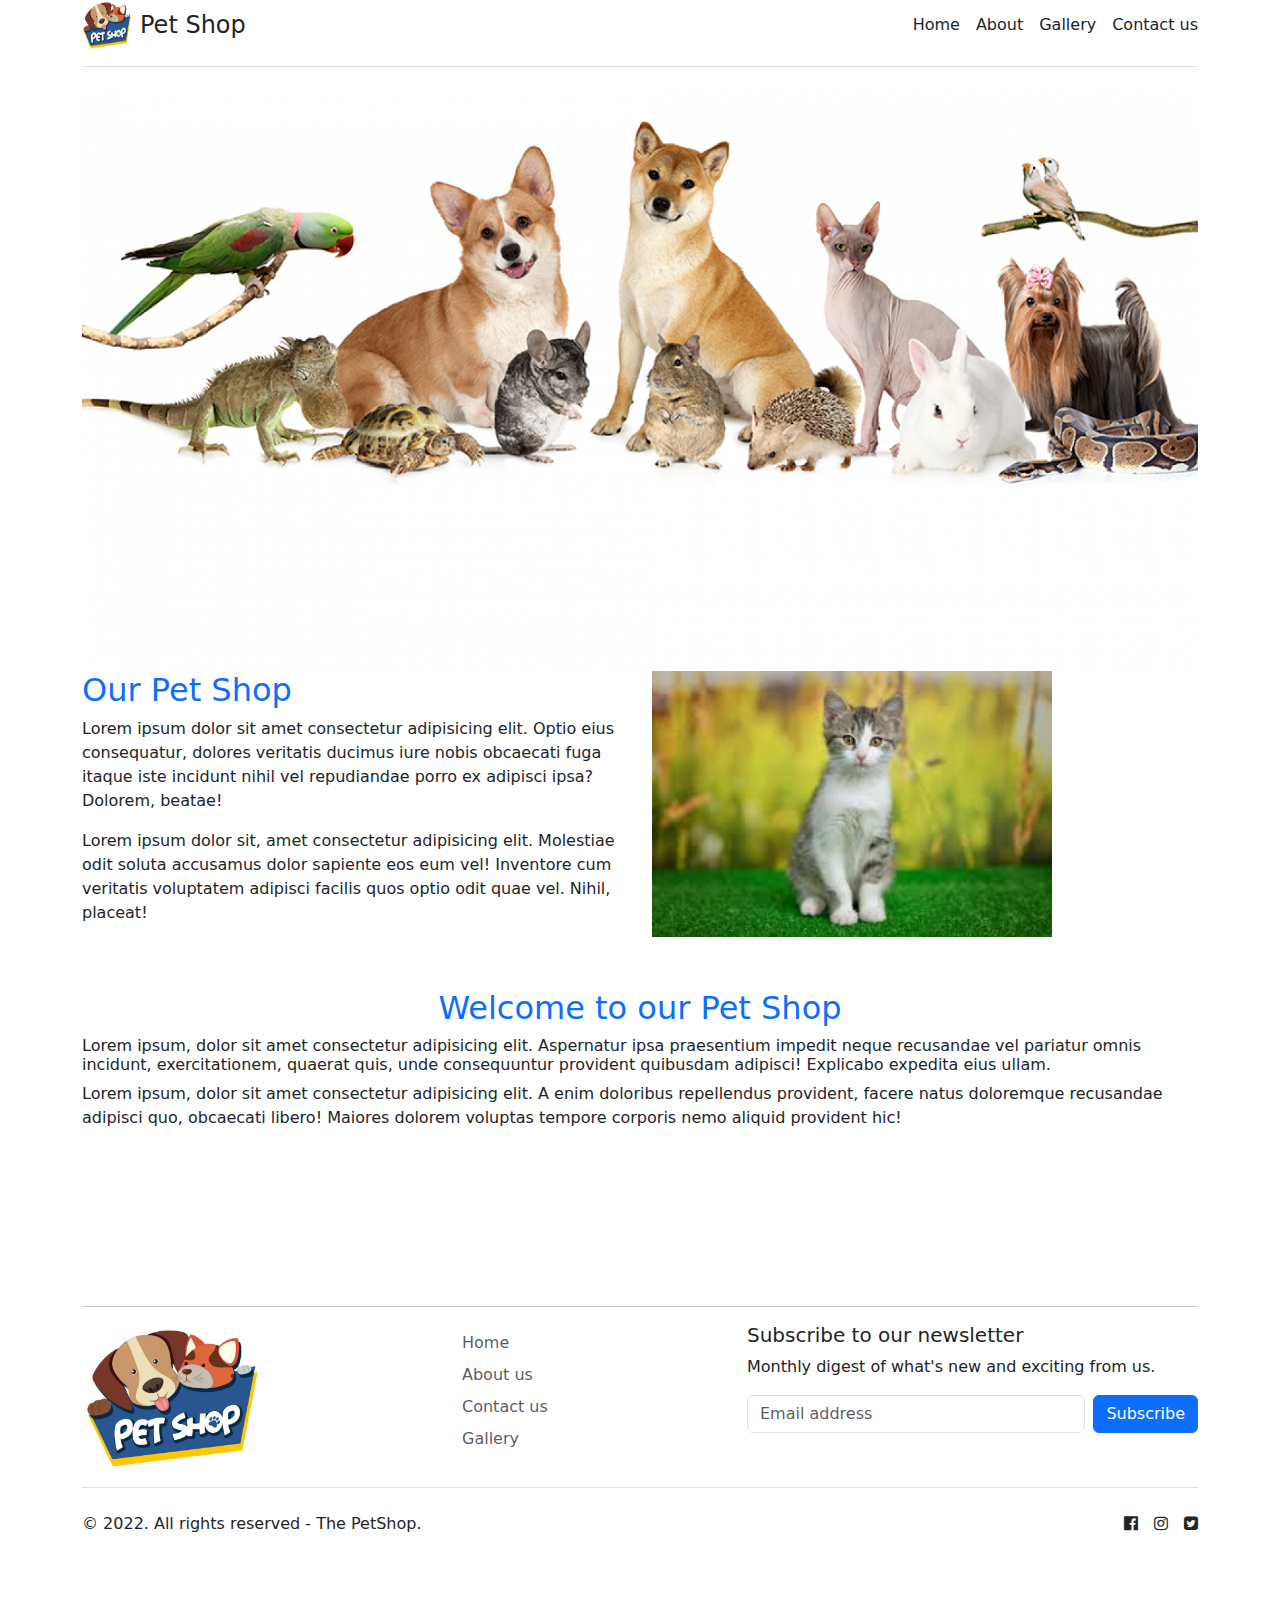
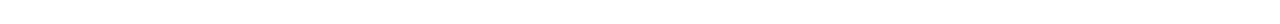
<file: index.html>
<!doctype html>
<html lang="en">

<head>
    <meta charset="UTF-8">
    <meta http-equiv="X-UA-Compatible" content="IE=edge">
    <meta name="viewport" content="width=device-width, initial-scale=1.0">
    <title>Home - Pet Shop</title>

    <!-- link to insert favicon  -->
    <link rel="shortcut icon" href="./images/logo.jpg" type="image/x-icon">

    <!-- Importtin relative path to Bootstrap  -->
    <link rel="stylesheet" href="./bootstrap-5.3.0-alpha1-dist/css/bootstrap.min.css">

    <!-- importing External CSS  -->
    <link rel="stylesheet" href="./css/style.css">

    <!-- import font awesome  -->
    <link rel="stylesheet" href="./font-awesome-4.7.0/css/font-awesome.min.css">
</head>

<body>
    <div class="container">
        <header class="bg-gradient">
            <div class="d-flex flex-column flex-md-row align-items-center pb-3 mb-4 border-bottom">
                <a href="/" class="d-flex align-items-center text-dark text-decoration-none">
                    <img src="./images/logo.jpg" width="50" height="50" class="me-2">
                    <span class="fs-4">Pet Shop</span>
                </a>

                <nav class="d-inline-flex mt-2 mt-md-0 ms-md-auto">
                    <a class="me-3 py-2 text-dark text-decoration-none" href="index.html">Home</a>
                    <a class="me-3 py-2 text-dark text-decoration-none" href="about.html">About</a>
                    <a class="me-3 py-2 text-dark text-decoration-none" href="gallery.html">Gallery</a>
                    <a class="py-2 text-dark text-decoration-none" href="contact.html">Contact us</a>
                </nav>
            </div>
        </header>


        <div class="row">
            <div class="col-md-12 col-sm-6">
                <img src="./images/pets-banner.png" alt="" width="100%">
            </div>
        </div>

        <div class="row">
            <div class="col-md-6 col-sm-12">
                <h2 class="text-primary">Our Pet Shop</h2>
                <p>Lorem ipsum dolor sit amet consectetur adipisicing elit. Optio eius consequatur, dolores veritatis ducimus iure nobis obcaecati fuga itaque iste incidunt nihil vel repudiandae porro ex adipisci ipsa? Dolorem, beatae!
                </p>
                <p>Lorem ipsum dolor sit, amet consectetur adipisicing elit. Molestiae odit soluta accusamus dolor sapiente eos eum vel! Inventore cum veritatis voluptatem adipisci facilis quos optio odit quae vel. Nihil, placeat!</p>
            </div>
            <div class="col-md-6 col-sm-12">
                <img src="./images/cat1.jpeg" alt="" width="400px" style="max-width: 100%;">
            </div>
        </div>

        <div class="row">
            <div class=" col-md-12 content mt-5 mb-5">
                <h2 class="text-primary">Welcome to our Pet Shop</h2>
                <h6>Lorem ipsum, dolor sit amet consectetur adipisicing elit. Aspernatur ipsa praesentium impedit neque recusandae vel pariatur omnis incidunt, exercitationem, quaerat quis, unde consequuntur provident quibusdam adipisci! Explicabo expedita
                    eius ullam.
                </h6>
                <p>Lorem ipsum, dolor sit amet consectetur adipisicing elit. A enim doloribus repellendus provident, facere natus doloremque recusandae adipisci quo, obcaecati libero! Maiores dolorem voluptas tempore corporis nemo aliquid provident hic!</p>
            </div>
        </div>
        <!-- footer section starts here -->
        <footer class="py-5 mt-5">
            <hr>
            <div class="row">
                <div class="col-6 col-md-4 mb-3">
                    <!-- <h5>Our Company</h5> -->
                    <ul class="nav flex-column">
                        <img src="./images/logo.jpg" width="180px" alt="" srcset="">
                    </ul>
                </div>



                <div class="col-6 col-md-2 mb-3">
                    <h5></h5>
                    <ul class="nav flex-column">
                        <li class="nav-item mb-2"><a href="index.html" class="nav-link p-0 text-muted">Home</a></li>
                        <li class="nav-item mb-2"><a href="about.html" class="nav-link p-0 text-muted">About us</a></li>
                        <li class="nav-item mb-2"><a href="contact.html" class="nav-link p-0 text-muted">Contact us</a>
                        </li>
                        <li class="nav-item mb-2"><a href="gallery.html" class="nav-link p-0 text-muted">Gallery</a>
                        </li>
                    </ul>
                </div>

                <div class="col-md-5 offset-md-1 mb-3">
                    <form>
                        <h5>Subscribe to our newsletter</h5>
                        <p>Monthly digest of what's new and exciting from us.</p>
                        <div class="d-flex flex-column flex-sm-row w-100 gap-2">
                            <label for="newsletter1" class="visually-hidden">Email address</label>
                            <input id="newsletter1" type="text" class="form-control" placeholder="Email address">
                            <button class="btn btn-primary" type="button">Subscribe</button>
                        </div>
                    </form>
                </div>
            </div>

            <div class="d-flex flex-column flex-sm-row justify-content-between py-4  border-top">
                <p class="text-center">&copy; 2022. All rights reserved - The PetShop.</p>
                <ul class="list-unstyled d-flex">
                    <li class=""><i class="fa fa-facebook-official" aria-hidden="true"></i></li>
                    <li class="ms-3"><i class="fa fa-instagram" aria-hidden="true"></i></li>
                    <li class="ms-3"><i class="fa fa-twitter-square" aria-hidden="true"></i></li>

                </ul>
            </div>
        </footer>

        <!-- footer section ends here  -->

    </div>

</body>

</html>
</file>
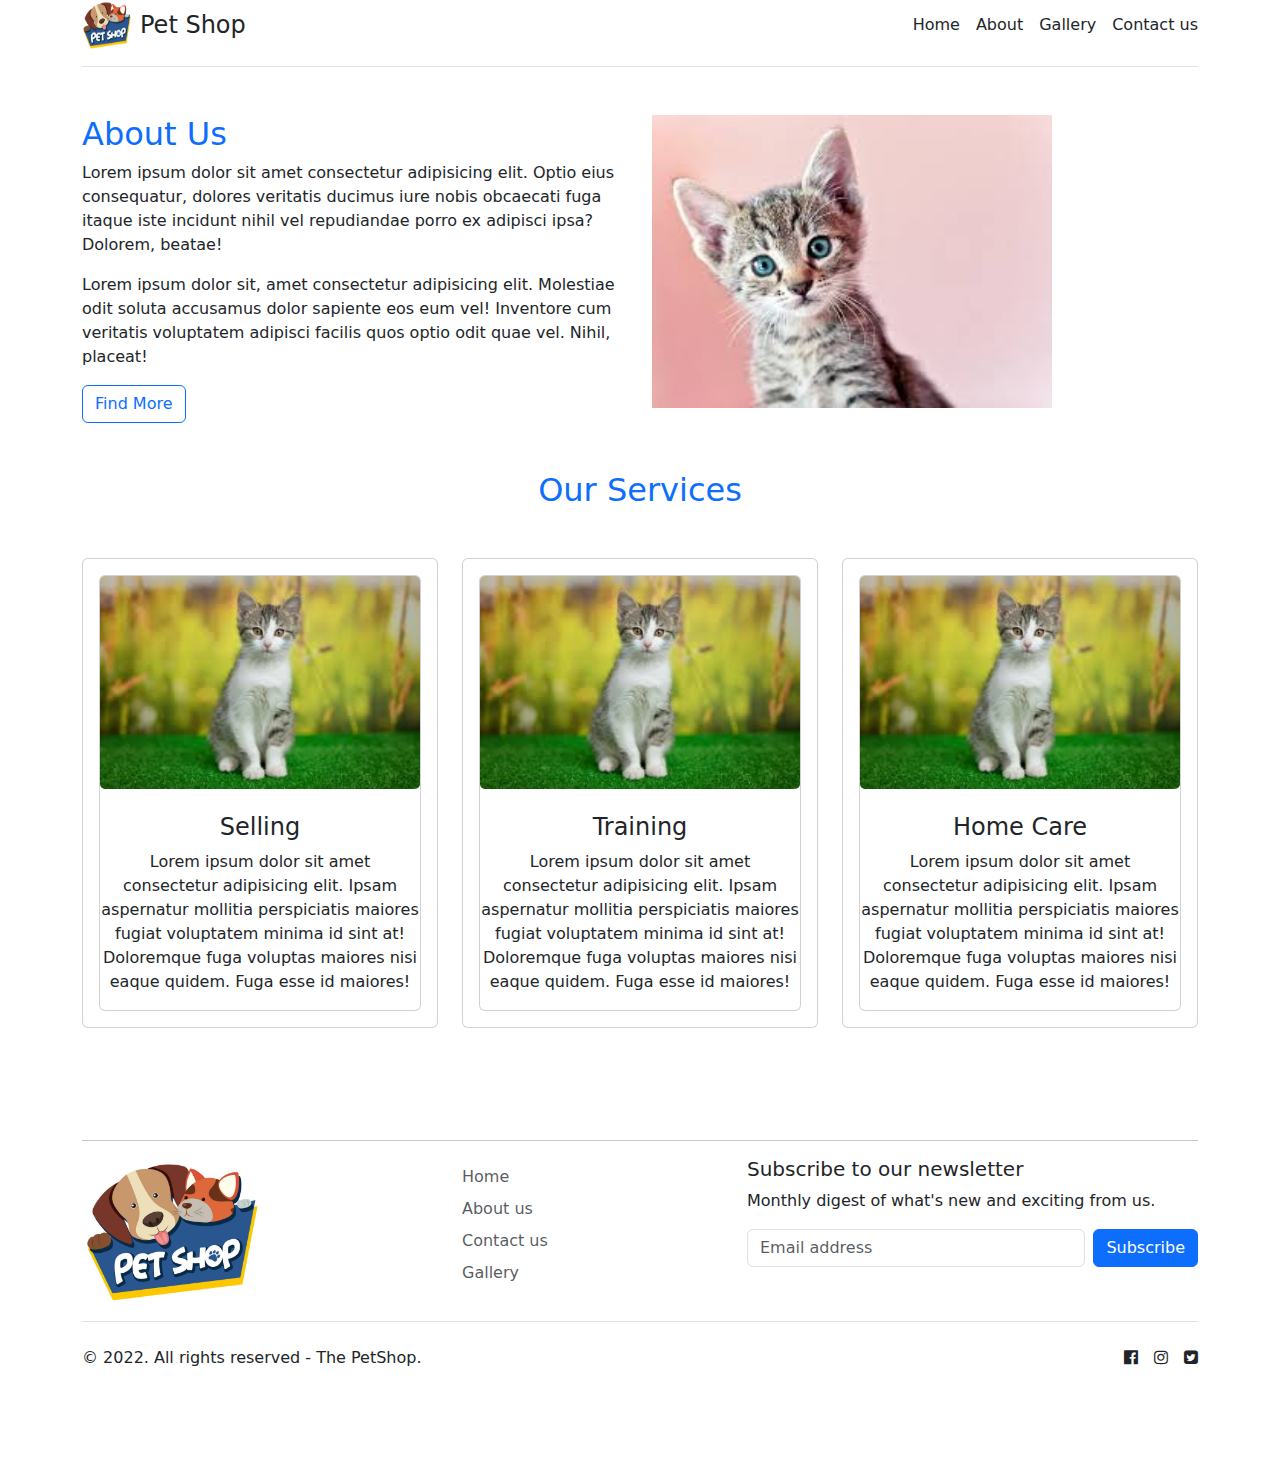
<file: about.html>
<!DOCTYPE html>
<html lang="en">

<head>
    <meta charset="UTF-8">
    <meta http-equiv="X-UA-Compatible" content="IE=edge">
    <meta name="viewport" content="width=device-width, initial-scale=1.0">
    <title>About Us - Pet Shop</title>

    <!-- link to insert favicon  -->
    <link rel="shortcut icon" href="./images/logo.jpg" type="image/x-icon">

    <!-- Importtin relative path to Bootstrap  -->
    <link rel="stylesheet" href="./bootstrap-5.3.0-alpha1-dist/css/bootstrap.min.css">

    <!-- importing External CSS  -->
    <link rel="stylesheet" href="./css/style.css">

    <!-- import font awesome  -->
    <link rel="stylesheet" href="./font-awesome-4.7.0/css/font-awesome.min.css">
</head>

<body>
    <div class="container">
        <header class="bg-gradient">
            <div class="d-flex flex-column flex-md-row align-items-center pb-3 mb-4 border-bottom">
                <a href="/" class="d-flex align-items-center text-dark text-decoration-none">
                    <img src="./images/logo.jpg" width="50" height="50" class="me-2">
                    <span class="fs-4">Pet Shop</span>
                </a>

                <nav class="d-inline-flex mt-2 mt-md-0 ms-md-auto">
                    <a class="me-3 py-2 text-dark text-decoration-none" href="index.html">Home</a>
                    <a class="me-3 py-2 text-dark text-decoration-none" href="about.html">About</a>
                    <a class="me-3 py-2 text-dark text-decoration-none" href="gallery.html">Gallery</a>
                    <a class="py-2 text-dark text-decoration-none" href="contact.html">Contact us</a>
                </nav>
            </div>
        </header>

        <div class="mt-5">
            <div class="row mt-5">
                <div class="col-md-6 col-sm-12">
                    <h2 class="text-primary">About Us</h2>
                    <p>Lorem ipsum dolor sit amet consectetur adipisicing elit. Optio eius consequatur, dolores veritatis ducimus iure nobis obcaecati fuga itaque iste incidunt nihil vel repudiandae porro ex adipisci ipsa? Dolorem, beatae!
                    </p>
                    <p>Lorem ipsum dolor sit, amet consectetur adipisicing elit. Molestiae odit soluta accusamus dolor sapiente eos eum vel! Inventore cum veritatis voluptatem adipisci facilis quos optio odit quae vel. Nihil, placeat!
                    </p>
                    <button class="btn btn-outline-primary">Find More</button>
                </div>
                <div class="col-md-6 col-sm-12">
                    <img src="./images/cat2.jpeg" alt="" width="400px" style="max-width: 100%;">
                </div>
            </div>
        </div>

        <div class="mt-lg-5">
            <h2 class="text-center text-primary">Our Services</h2>
            <div class="row mt-5">


                <div class="col-md-4">
                    <div class="card">
                        <div class="card-body">
                            <div class="card">
                                <img class="card-img" src="./images/cat1.jpeg" alt="">

                                <div class="card-img-top">
                                    <h4 class="text-center mt-4">Selling</h4>
                                    <p class="text-center">Lorem ipsum dolor sit amet consectetur adipisicing elit. Ipsam aspernatur mollitia perspiciatis maiores fugiat voluptatem minima id sint at! Doloremque fuga voluptas maiores nisi eaque quidem. Fuga esse id maiores!
                                    </p>

                                </div>
                            </div>
                        </div>
                    </div>
                </div>
                <div class="col-md-4">
                    <div class="card">
                        <div class="card-body">
                            <div class="card">
                                <img class="card-img" src="./images/cat1.jpeg" alt="">

                                <div class="card-img-top">
                                    <h4 class="text-center mt-4">Training</h4>
                                    <p class="text-center">Lorem ipsum dolor sit amet consectetur adipisicing elit. Ipsam aspernatur mollitia perspiciatis maiores fugiat voluptatem minima id sint at! Doloremque fuga voluptas maiores nisi eaque quidem. Fuga esse id maiores!
                                    </p>
                                </div>
                            </div>
                        </div>
                    </div>
                </div>
                <div class="col-md-4">
                    <div class="card">
                        <div class="card-body">
                            <div class="card">
                                <img class="card-img" src="./images/cat1.jpeg" alt="">

                                <div class="card-img-top">
                                    <h4 class="text-center mt-4">Home Care</h4>
                                    <p class="text-center">Lorem ipsum dolor sit amet consectetur adipisicing elit. Ipsam aspernatur mollitia perspiciatis maiores fugiat voluptatem minima id sint at! Doloremque fuga voluptas maiores nisi eaque quidem. Fuga esse id maiores!
                                    </p>

                                </div>
                            </div>
                        </div>
                    </div>
                </div>
            </div>

        </div>

        <!-- footer section starts here -->
        <footer class="py-5 mt-5">
            <hr>
            <div class="row">
                <div class="col-6 col-md-4 mb-3">
                    <!-- <h5>Our Company</h5> -->
                    <ul class="nav flex-column">
                        <img src="./images/logo.jpg" width="180px" alt="" srcset="">
                    </ul>
                </div>



                <div class="col-6 col-md-2 mb-3">
                    <h5></h5>
                    <ul class="nav flex-column">
                        <li class="nav-item mb-2"><a href="index.html" class="nav-link p-0 text-muted">Home</a></li>
                        <li class="nav-item mb-2"><a href="about.html" class="nav-link p-0 text-muted">About us</a></li>
                        <li class="nav-item mb-2"><a href="contact.html" class="nav-link p-0 text-muted">Contact us</a>
                        </li>
                        <li class="nav-item mb-2"><a href="gallery.html" class="nav-link p-0 text-muted">Gallery</a>
                        </li>
                    </ul>
                </div>

                <div class="col-md-5 offset-md-1 mb-3">
                    <form>
                        <h5>Subscribe to our newsletter</h5>
                        <p>Monthly digest of what's new and exciting from us.</p>
                        <div class="d-flex flex-column flex-sm-row w-100 gap-2">
                            <label for="newsletter1" class="visually-hidden">Email address</label>
                            <input id="newsletter1" type="text" class="form-control" placeholder="Email address">
                            <button class="btn btn-primary" type="button">Subscribe</button>
                        </div>
                    </form>
                </div>
            </div>

            <div class="d-flex flex-column flex-sm-row justify-content-between py-4  border-top">
                <p class="text-center">&copy; 2022. All rights reserved - The PetShop.</p>
                <ul class="list-unstyled d-flex">
                    <li class=""><i class="fa fa-facebook-official" aria-hidden="true"></i></li>
                    <li class="ms-3"><i class="fa fa-instagram" aria-hidden="true"></i></li>
                    <li class="ms-3"><i class="fa fa-twitter-square" aria-hidden="true"></i></li>

                </ul>
            </div>
        </footer>

        <!-- footer section ends here  -->
    </div>
</body>

</html>
</file>
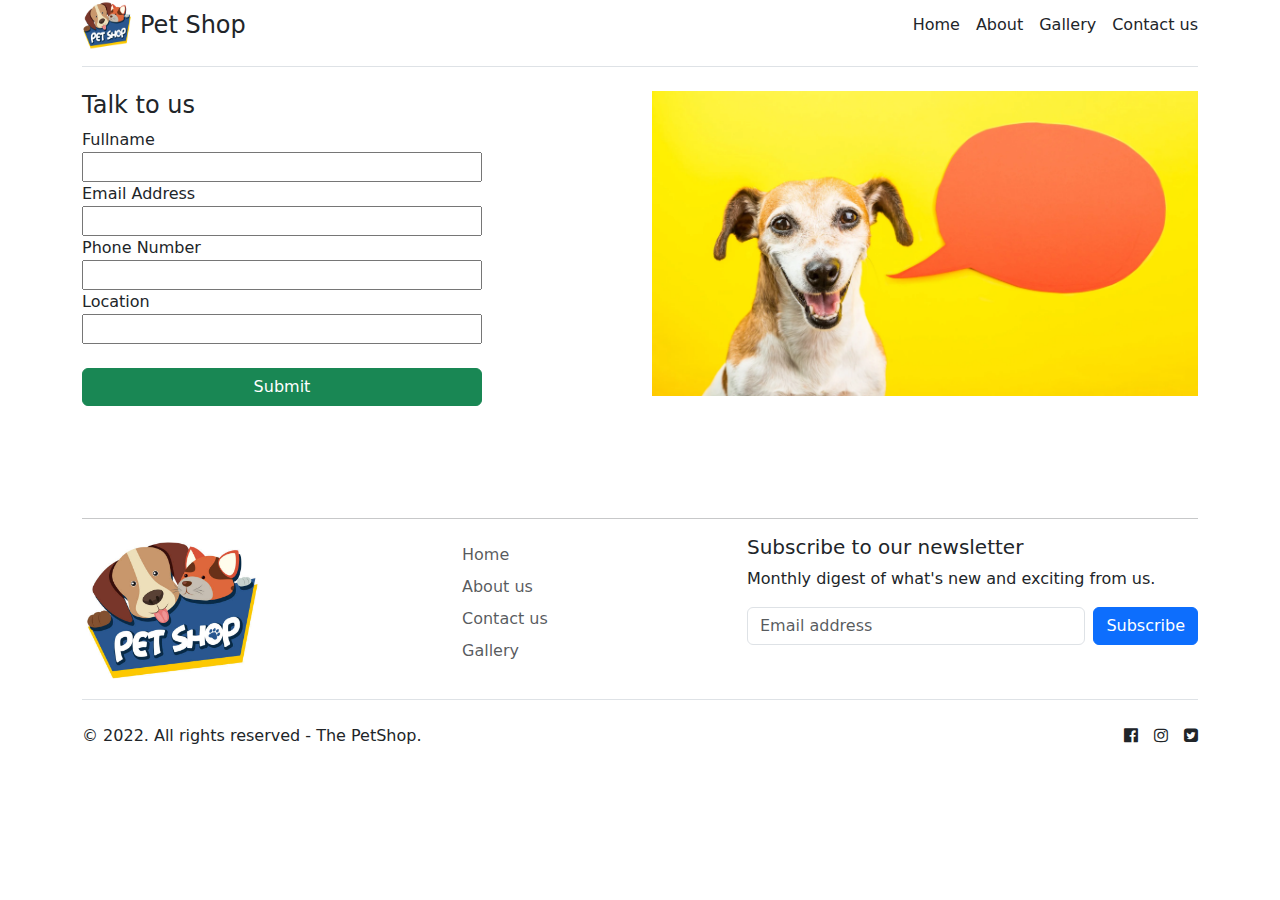
<file: contact.html>
<!DOCTYPE html>
<html lang="en">

<head>
    <meta charset="UTF-8">
    <meta http-equiv="X-UA-Compatible" content="IE=edge">
    <meta name="viewport" content="width=device-width, initial-scale=1.0">
    <title>Contact Us - Pet Shop</title>

    <!-- link to insert favicon  -->
    <link rel="shortcut icon" href="./images/logo.jpg" type="image/x-icon">

    <!-- Importtin relative path to Bootstrap  -->
    <link rel="stylesheet" href="./bootstrap-5.3.0-alpha1-dist/css/bootstrap.min.css">

    <!-- importing External CSS  -->
    <link rel="stylesheet" href="./css/style.css">

    <!-- import font awesome  -->
    <link rel="stylesheet" href="./font-awesome-4.7.0/css/font-awesome.min.css">
</head>

<body>

    <div class="container">
        <header class="bg-gradient">
            <div class="d-flex flex-column flex-md-row align-items-center pb-3 mb-4 border-bottom">
                <a href="/" class="d-flex align-items-center text-dark text-decoration-none">
                    <img src="./images/logo.jpg" width="50" height="50" class="me-2">
                    <span class="fs-4">Pet Shop</span>
                </a>

                <nav class="d-inline-flex mt-2 mt-md-0 ms-md-auto">
                    <a class="me-3 py-2 text-dark text-decoration-none" href="index.html">Home</a>
                    <a class="me-3 py-2 text-dark text-decoration-none" href="about.html">About</a>
                    <a class="me-3 py-2 text-dark text-decoration-none" href="gallery.html">Gallery</a>
                    <a class="py-2 text-dark text-decoration-none" href="contact.html">Contact us</a>
                </nav>
            </div>
        </header>

        <div class="row">
            <div class="col-md-6 contact">
                <h4>Talk to us</h4>
                <label for="name">Fullname</label>
                <input btn type="text" name="name" id="name">
                <label for="email">Email Address</label>
                <input type="emial" name="email" id="email">
                <label for="phone">Phone Number</label>
                <input type="number" name="number" id="number">
                <label for="location">Location</label>
                <input type="text" name="location" id="location">
                <input type="button" value="Submit" class="btn btn-success mt-4">
            </div>
            <div class="col-md-6">
                <img src="./images/talk.webp" alt="" width="100%" class="img-rounded">
            </div>
        </div>

        <!-- footer section starts here -->
        <footer class="py-5 mt-5">
            <hr>
            <div class="row">
                <div class="col-6 col-md-4 mb-3">
                    <!-- <h5>Our Company</h5> -->
                    <ul class="nav flex-column">
                        <img src="./images/logo.jpg" width="180px" alt="" srcset="">
                    </ul>
                </div>



                <div class="col-6 col-md-2 mb-3">
                    <h5></h5>
                    <ul class="nav flex-column">
                        <li class="nav-item mb-2"><a href="index.html" class="nav-link p-0 text-muted">Home</a></li>
                        <li class="nav-item mb-2"><a href="about.html" class="nav-link p-0 text-muted">About us</a></li>
                        <li class="nav-item mb-2"><a href="contact.html" class="nav-link p-0 text-muted">Contact us</a>
                        </li>
                        <li class="nav-item mb-2"><a href="gallery.html" class="nav-link p-0 text-muted">Gallery</a>
                        </li>
                    </ul>
                </div>

                <div class="col-md-5 offset-md-1 mb-3">
                    <form>
                        <h5>Subscribe to our newsletter</h5>
                        <p>Monthly digest of what's new and exciting from us.</p>
                        <div class="d-flex flex-column flex-sm-row w-100 gap-2">
                            <label for="newsletter1" class="visually-hidden">Email address</label>
                            <input id="newsletter1" type="text" class="form-control" placeholder="Email address">
                            <button class="btn btn-primary" type="button">Subscribe</button>
                        </div>
                    </form>
                </div>
            </div>

            <div class="d-flex flex-column flex-sm-row justify-content-between py-4  border-top">
                <p class="text-center">&copy; 2022. All rights reserved - The PetShop.</p>
                <ul class="list-unstyled d-flex">
                    <li class=""><i class="fa fa-facebook-official" aria-hidden="true"></i></li>
                    <li class="ms-3"><i class="fa fa-instagram" aria-hidden="true"></i></li>
                    <li class="ms-3"><i class="fa fa-twitter-square" aria-hidden="true"></i></li>

                </ul>
            </div>
        </footer>

        <!-- footer section ends here  -->
    </div>
</body>

</html>
</file>
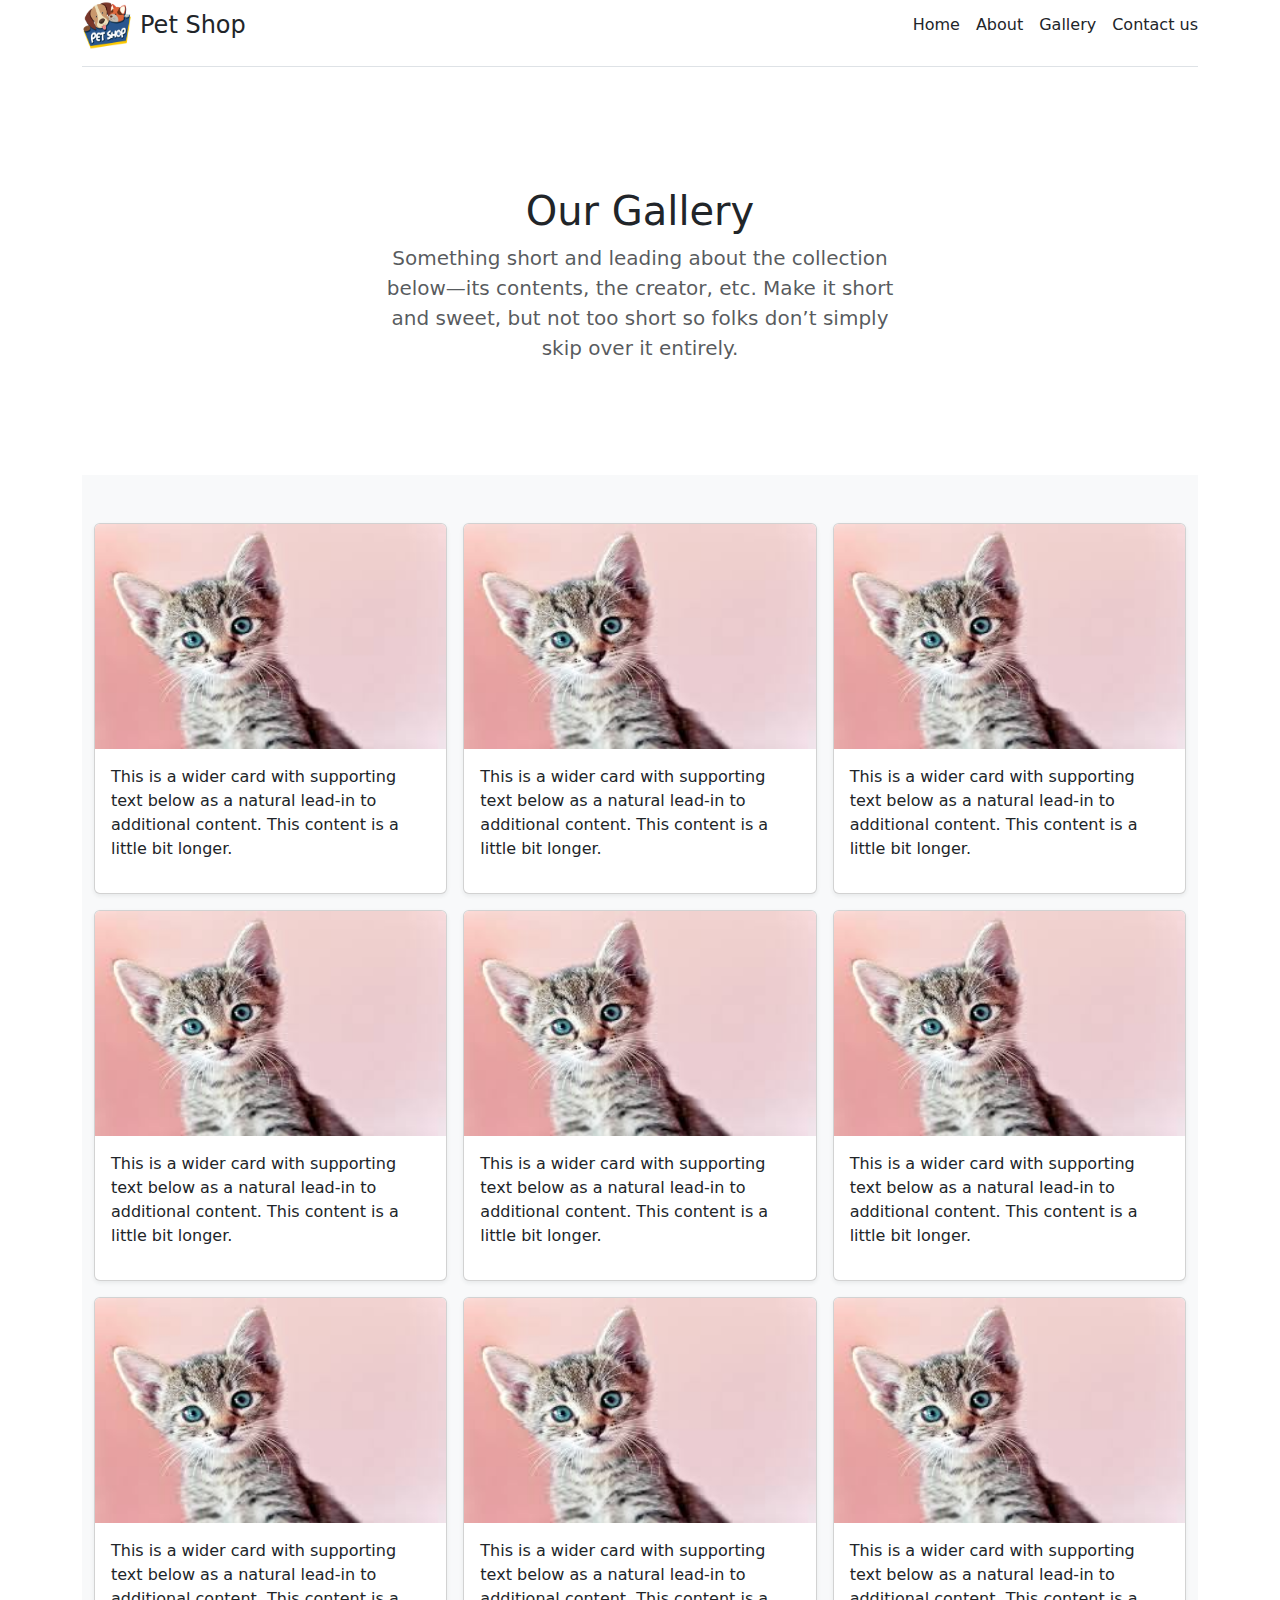
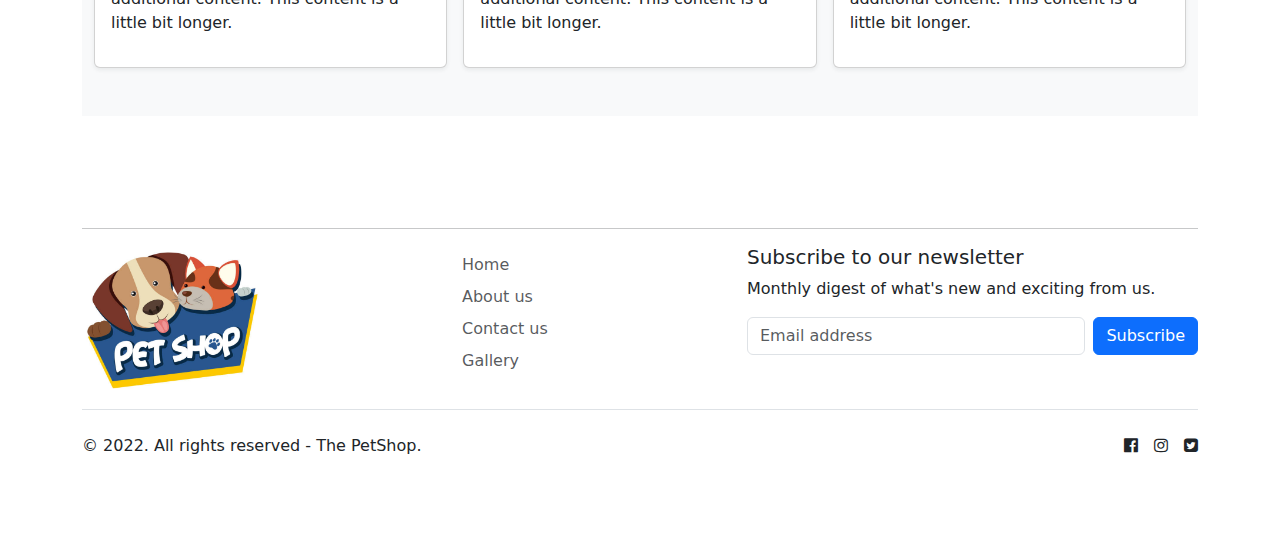
<file: gallery.html>
<!DOCTYPE html>
<html lang="en">

<head>
    <meta charset="UTF-8">
    <meta http-equiv="X-UA-Compatible" content="IE=edge">
    <meta name="viewport" content="width=device-width, initial-scale=1.0">
    <title>Our Gallery - Pet Shop</title>

    <!-- link to insert favicon  -->
    <link rel="shortcut icon" href="./images/logo.jpg" type="image/x-icon">

    <!-- Importtin relative path to Bootstrap  -->
    <link rel="stylesheet" href="./bootstrap-5.3.0-alpha1-dist/css/bootstrap.min.css">

    <!-- importing External CSS  -->
    <link rel="stylesheet" href="./css/style.css">

    <!-- import font awesome  -->
    <link rel="stylesheet" href="./font-awesome-4.7.0/css/font-awesome.min.css">
</head>

<body>
    <div class="container">
        <header class="bg-gradient">
            <div class="d-flex flex-column flex-md-row align-items-center pb-3 mb-4 border-bottom">
                <a href="/" class="d-flex align-items-center text-dark text-decoration-none">
                    <img src="./images/logo.jpg" width="50" height="50" class="me-2">
                    <span class="fs-4">Pet Shop</span>
                </a>

                <nav class="d-inline-flex mt-2 mt-md-0 ms-md-auto">
                    <a class="me-3 py-2 text-dark text-decoration-none" href="index.html">Home</a>
                    <a class="me-3 py-2 text-dark text-decoration-none" href="about.html">About</a>
                    <a class="me-3 py-2 text-dark text-decoration-none" href="gallery.html">Gallery</a>
                    <a class="py-2 text-dark text-decoration-none" href="contact.html">Contact us</a>
                </nav>
            </div>
        </header>

        <main>

            <section class="py-5 text-center container">
                <div class="row py-lg-5">
                    <div class="col-lg-6 col-md-8 mx-auto">
                        <h1 class="fw-light">Our Gallery</h1>
                        <p class="lead text-muted">Something short and leading about the collection below—its contents, the creator, etc. Make it short and sweet, but not too short so folks don’t simply skip over it entirely.
                        </p>

                    </div>
                </div>
            </section>

            <div class="album py-5 bg-light">
                <div class="container">

                    <div class="row row-cols-1 row-cols-sm-2 row-cols-md-3 g-3">
                        <div class="col">
                            <div class="card shadow-sm">
                                <img class="bd-placeholder-img card-img-top" width="100%" height="225" src="images/cat2.jpeg" alt="image of cat">

                                <div class="card-body">
                                    <p class="card-text">This is a wider card with supporting text below as a natural lead-in to additional content. This content is a little bit longer.</p>
                                    <div class="d-flex justify-content-between align-items-center">

                                    </div>
                                </div>
                            </div>
                        </div>
                        <div class="col">
                            <div class="card shadow-sm">
                                <img class="bd-placeholder-img card-img-top" width="100%" height="225" src="images/cat2.jpeg" alt="image of cat">

                                <div class="card-body">
                                    <p class="card-text">This is a wider card with supporting text below as a natural lead-in to additional content. This content is a little bit longer.</p>
                                    <div class="d-flex justify-content-between align-items-center">

                                    </div>
                                </div>
                            </div>
                        </div>
                        <div class="col">
                            <div class="card shadow-sm">
                                <img class="bd-placeholder-img card-img-top" width="100%" height="225" src="images/cat2.jpeg" alt="image of cat">

                                <div class="card-body">
                                    <p class="card-text">This is a wider card with supporting text below as a natural lead-in to additional content. This content is a little bit longer.</p>
                                    <div class="d-flex justify-content-between align-items-center">

                                    </div>
                                </div>
                            </div>
                        </div>

                        <div class="col">
                            <div class="card shadow-sm">
                                <img class="bd-placeholder-img card-img-top" width="100%" height="225" src="images/cat2.jpeg" alt="image of cat">

                                <div class="card-body">
                                    <p class="card-text">This is a wider card with supporting text below as a natural lead-in to additional content. This content is a little bit longer.</p>
                                    <div class="d-flex justify-content-between align-items-center">

                                    </div>
                                </div>
                            </div>
                        </div>
                        <div class="col">
                            <div class="card shadow-sm">
                                <img class="bd-placeholder-img card-img-top" width="100%" height="225" src="images/cat2.jpeg" alt="image of cat">

                                <div class="card-body">
                                    <p class="card-text">This is a wider card with supporting text below as a natural lead-in to additional content. This content is a little bit longer.</p>
                                    <div class="d-flex justify-content-between align-items-center">

                                    </div>
                                </div>
                            </div>
                        </div>
                        <div class="col">
                            <div class="card shadow-sm">
                                <img class="bd-placeholder-img card-img-top" width="100%" height="225" src="images/cat2.jpeg" alt="image of cat">

                                <div class="card-body">
                                    <p class="card-text">This is a wider card with supporting text below as a natural lead-in to additional content. This content is a little bit longer.</p>
                                    <div class="d-flex justify-content-between align-items-center">

                                    </div>
                                </div>
                            </div>
                        </div>

                        <div class="col">
                            <div class="card shadow-sm">
                                <img class="bd-placeholder-img card-img-top" width="100%" height="225" src="images/cat2.jpeg" alt="image of cat">

                                <div class="card-body">
                                    <p class="card-text">This is a wider card with supporting text below as a natural lead-in to additional content. This content is a little bit longer.</p>
                                    <div class="d-flex justify-content-between align-items-center">

                                    </div>
                                </div>
                            </div>
                        </div>
                        <div class="col">
                            <div class="card shadow-sm">
                                <img class="bd-placeholder-img card-img-top" width="100%" height="225" src="images/cat2.jpeg" alt="image of cat">

                                <div class="card-body">
                                    <p class="card-text">This is a wider card with supporting text below as a natural lead-in to additional content. This content is a little bit longer.</p>
                                    <div class="d-flex justify-content-between align-items-center">

                                    </div>
                                </div>
                            </div>
                        </div>
                        <div class="col">
                            <div class="card shadow-sm">
                                <img class="bd-placeholder-img card-img-top" width="100%" height="225" src="images/cat2.jpeg" alt="image of cat">

                                <div class="card-body">
                                    <p class="card-text">This is a wider card with supporting text below as a natural lead-in to additional content. This content is a little bit longer.</p>
                                    <div class="d-flex justify-content-between align-items-center">

                                    </div>
                                </div>
                            </div>
                        </div>
                    </div>
                </div>
            </div>

        </main>




        <!-- footer section starts here -->
        <footer class="py-5 mt-5">
            <hr>
            <div class="row">
                <div class="col-6 col-md-4 mb-3">

                    <ul class="nav flex-column">
                        <img src="./images/logo.jpg" width="180px" alt="" srcset="">
                    </ul>
                </div>



                <div class="col-6 col-md-2 mb-3">
                    <h5></h5>
                    <ul class="nav flex-column">
                        <li class="nav-item mb-2"><a href="index.html" class="nav-link p-0 text-muted">Home</a></li>
                        <li class="nav-item mb-2"><a href="about.html" class="nav-link p-0 text-muted">About us</a></li>
                        <li class="nav-item mb-2"><a href="contact.html" class="nav-link p-0 text-muted">Contact us</a>
                        </li>
                        <li class="nav-item mb-2"><a href="gallery.html" class="nav-link p-0 text-muted">Gallery</a>
                        </li>
                    </ul>
                </div>

                <div class="col-md-5 offset-md-1 mb-3">
                    <form>
                        <h5>Subscribe to our newsletter</h5>
                        <p>Monthly digest of what's new and exciting from us.</p>
                        <div class="d-flex flex-column flex-sm-row w-100 gap-2">
                            <label for="newsletter1" class="visually-hidden">Email address</label>
                            <input id="newsletter1" type="text" class="form-control" placeholder="Email address">
                            <button class="btn btn-primary" type="button">Subscribe</button>
                        </div>
                    </form>
                </div>
            </div>

            <div class="d-flex flex-column flex-sm-row justify-content-between py-4  border-top">
                <p class="text-center">&copy; 2022. All rights reserved - The PetShop.</p>
                <ul class="list-unstyled d-flex">
                    <li class=""><i class="fa fa-facebook-official" aria-hidden="true"></i></li>
                    <li class="ms-3"><i class="fa fa-instagram" aria-hidden="true"></i></li>
                    <li class="ms-3"><i class="fa fa-twitter-square" aria-hidden="true"></i></li>

                </ul>
            </div>
        </footer>

        <!-- footer section ends here  -->
    </div>

</body>

</html>
</file>
<file: css/style.css>
.content>h2 {
    text-align: center;
}

.contact input {
    display: block;
    width: 400px;
}
</file>
